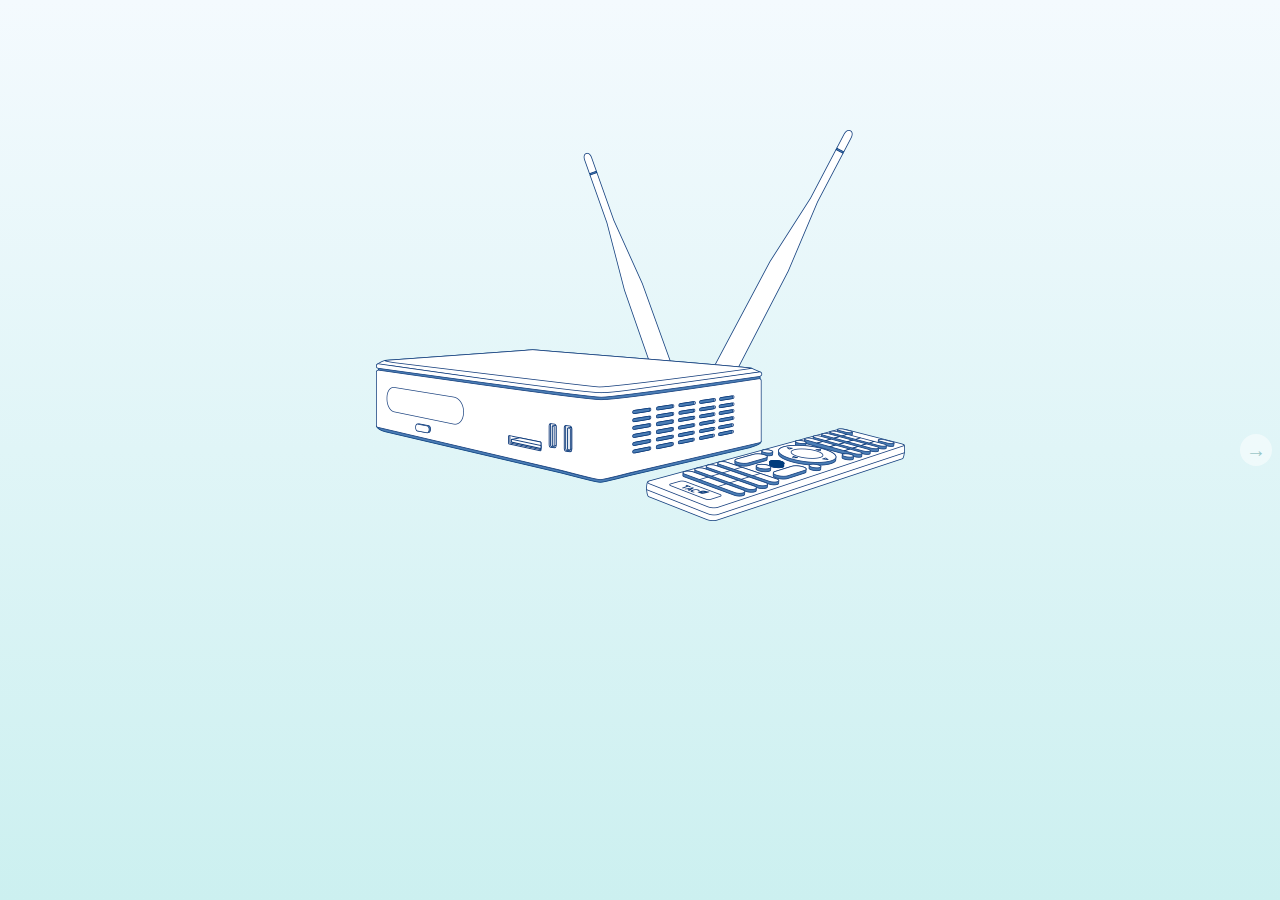
<file: index.html>
<!doctype html><html lang="en" class="no-js"><head><title>Tac wisit2015</title><meta charset="ISO-8859-1"><meta name="robots" content="index, nofollow"><meta name="description" content="The description of your website"><meta name="keywords" content="the, website, keywords"><meta name="viewport" content="width=device-width, initial-scale=1, maximum-scale=1, user-scalable=no"><link rel="stylesheet" type="text/css" href="http://fonts.googleapis.com/css?family=Oswald:400,700,300"><link rel="stylesheet" type="text/css" href="http://fonts.googleapis.com/css?family=Roboto:400,300,500,700,900"><link rel="stylesheet" href="wisit2015/styles/css/main.css"></head><body data-ng-app="wisit2015" data-ng-controller="view.main.controller"><div class="deck-container" ng-include="'wisit2015/views/templates.html'"></div><script src="wisit2015/scripts/vendor.js"></script><script src="wisit2015/scripts/ui.js"></script><script src="wisit2015/scripts/main.js"></script></body></html>
</file>
<file: wisit2015/styles/css/main.css>
@font-face{font-family:FontAwesome;src:url(../fonts/fontawesome-webfont.eot?v=4.2.0);src:url(../fonts/fontawesome-webfont.eot?#iefix&v=4.2.0) format("embedded-opentype"),url(../fonts/fontawesome-webfont.woff?v=4.2.0) format("woff"),url(../fonts/fontawesome-webfont.ttf?v=4.2.0) format("truetype"),url(../fonts/fontawesome-webfont.svg?v=4.2.0#fontawesomeregular) format("svg");font-weight:400;font-style:normal}.fa{display:inline-block;font:normal normal normal 14px/1 FontAwesome;font-size:inherit;text-rendering:auto;-webkit-font-smoothing:antialiased;-moz-osx-font-smoothing:grayscale}.fa-lg{font-size:1.33333em;line-height:.75em;vertical-align:-15%}.fa-2x{font-size:2em}.fa-3x{font-size:3em}.fa-4x{font-size:4em}.fa-5x{font-size:5em}.fa-fw{width:1.28571em;text-align:center}.fa-ul{padding-left:0;margin-left:2.14286em;list-style-type:none}.fa-ul>li{position:relative}.fa-li{position:absolute;left:-2.14286em;width:2.14286em;top:.14286em;text-align:center}.fa-li.fa-lg{left:-1.85714em}.fa-border{padding:.2em .25em .15em;border:solid .08em #eee;border-radius:.1em}.fa.pull-left{margin-right:.3em}.fa.pull-right{margin-left:.3em}.fa-spin{-webkit-animation:fa-spin 2s infinite linear;animation:fa-spin 2s infinite linear}@-webkit-keyframes fa-spin{0%{-webkit-transform:rotate(0deg);transform:rotate(0deg)}100%{-webkit-transform:rotate(359deg);transform:rotate(359deg)}}@keyframes fa-spin{0%{-webkit-transform:rotate(0deg);transform:rotate(0deg)}100%{-webkit-transform:rotate(359deg);transform:rotate(359deg)}}.fa-rotate-90{filter:progid:DXImageTransform.Microsoft.BasicImage(rotation=1);-webkit-transform:rotate(90deg);-ms-transform:rotate(90deg);transform:rotate(90deg)}.fa-rotate-180{filter:progid:DXImageTransform.Microsoft.BasicImage(rotation=2);-webkit-transform:rotate(180deg);-ms-transform:rotate(180deg);transform:rotate(180deg)}.fa-rotate-270{filter:progid:DXImageTransform.Microsoft.BasicImage(rotation=3);-webkit-transform:rotate(270deg);-ms-transform:rotate(270deg);transform:rotate(270deg)}.fa-flip-horizontal{filter:progid:DXImageTransform.Microsoft.BasicImage(rotation=0);-webkit-transform:scale(-1,1);-ms-transform:scale(-1,1);transform:scale(-1,1)}.fa-flip-vertical{filter:progid:DXImageTransform.Microsoft.BasicImage(rotation=2);-webkit-transform:scale(1,-1);-ms-transform:scale(1,-1);transform:scale(1,-1)}:root .fa-flip-horizontal,:root .fa-flip-vertical,:root .fa-rotate-180,:root .fa-rotate-270,:root .fa-rotate-90{filter:none}.fa-stack{position:relative;display:inline-block;width:2em;height:2em;line-height:2em;vertical-align:middle}.fa-stack-1x,.fa-stack-2x{position:absolute;left:0;width:100%;text-align:center}.fa-stack-1x{line-height:inherit}.fa-stack-2x{font-size:2em}.fa-inverse{color:#fff}.fa-glass:before{content:"\f000"}.fa-music:before{content:"\f001"}.fa-search:before{content:"\f002"}.fa-envelope-o:before{content:"\f003"}.fa-heart:before{content:"\f004"}.fa-star:before{content:"\f005"}.fa-star-o:before{content:"\f006"}.fa-user:before{content:"\f007"}.fa-film:before{content:"\f008"}.fa-th-large:before{content:"\f009"}.fa-th:before{content:"\f00a"}.fa-th-list:before{content:"\f00b"}.fa-check:before{content:"\f00c"}.fa-close:before,.fa-remove:before,.fa-times:before{content:"\f00d"}.fa-search-plus:before{content:"\f00e"}.fa-search-minus:before{content:"\f010"}.fa-power-off:before{content:"\f011"}.fa-signal:before{content:"\f012"}.fa-cog:before,.fa-gear:before{content:"\f013"}.fa-trash-o:before{content:"\f014"}.fa-home:before{content:"\f015"}.fa-file-o:before{content:"\f016"}.fa-clock-o:before{content:"\f017"}.fa-road:before{content:"\f018"}.fa-download:before{content:"\f019"}.fa-arrow-circle-o-down:before{content:"\f01a"}.fa-arrow-circle-o-up:before{content:"\f01b"}.fa-inbox:before{content:"\f01c"}.fa-play-circle-o:before{content:"\f01d"}.fa-repeat:before,.fa-rotate-right:before{content:"\f01e"}.fa-refresh:before{content:"\f021"}.fa-list-alt:before{content:"\f022"}.fa-lock:before{content:"\f023"}.fa-flag:before{content:"\f024"}.fa-headphones:before{content:"\f025"}.fa-volume-off:before{content:"\f026"}.fa-volume-down:before{content:"\f027"}.fa-volume-up:before{content:"\f028"}.fa-qrcode:before{content:"\f029"}.fa-barcode:before{content:"\f02a"}.fa-tag:before{content:"\f02b"}.fa-tags:before{content:"\f02c"}.fa-book:before{content:"\f02d"}.fa-bookmark:before{content:"\f02e"}.fa-print:before{content:"\f02f"}.fa-camera:before{content:"\f030"}.fa-font:before{content:"\f031"}.fa-bold:before{content:"\f032"}.fa-italic:before{content:"\f033"}.fa-text-height:before{content:"\f034"}.fa-text-width:before{content:"\f035"}.fa-align-left:before{content:"\f036"}.fa-align-center:before{content:"\f037"}.fa-align-right:before{content:"\f038"}.fa-align-justify:before{content:"\f039"}.fa-list:before{content:"\f03a"}.fa-dedent:before,.fa-outdent:before{content:"\f03b"}.fa-indent:before{content:"\f03c"}.fa-video-camera:before{content:"\f03d"}.fa-image:before,.fa-photo:before,.fa-picture-o:before{content:"\f03e"}.fa-pencil:before{content:"\f040"}.fa-map-marker:before{content:"\f041"}.fa-adjust:before{content:"\f042"}.fa-tint:before{content:"\f043"}.fa-edit:before,.fa-pencil-square-o:before{content:"\f044"}.fa-share-square-o:before{content:"\f045"}.fa-check-square-o:before{content:"\f046"}.fa-arrows:before{content:"\f047"}.fa-step-backward:before{content:"\f048"}.fa-fast-backward:before{content:"\f049"}.fa-backward:before{content:"\f04a"}.fa-play:before{content:"\f04b"}.fa-pause:before{content:"\f04c"}.fa-stop:before{content:"\f04d"}.fa-forward:before{content:"\f04e"}.fa-fast-forward:before{content:"\f050"}.fa-step-forward:before{content:"\f051"}.fa-eject:before{content:"\f052"}.fa-chevron-left:before{content:"\f053"}.fa-chevron-right:before{content:"\f054"}.fa-plus-circle:before{content:"\f055"}.fa-minus-circle:before{content:"\f056"}.fa-times-circle:before{content:"\f057"}.fa-check-circle:before{content:"\f058"}.fa-question-circle:before{content:"\f059"}.fa-info-circle:before{content:"\f05a"}.fa-crosshairs:before{content:"\f05b"}.fa-times-circle-o:before{content:"\f05c"}.fa-check-circle-o:before{content:"\f05d"}.fa-ban:before{content:"\f05e"}.fa-arrow-left:before{content:"\f060"}.fa-arrow-right:before{content:"\f061"}.fa-arrow-up:before{content:"\f062"}.fa-arrow-down:before{content:"\f063"}.fa-mail-forward:before,.fa-share:before{content:"\f064"}.fa-expand:before{content:"\f065"}.fa-compress:before{content:"\f066"}.fa-plus:before{content:"\f067"}.fa-minus:before{content:"\f068"}.fa-asterisk:before{content:"\f069"}.fa-exclamation-circle:before{content:"\f06a"}.fa-gift:before{content:"\f06b"}.fa-leaf:before{content:"\f06c"}.fa-fire:before{content:"\f06d"}.fa-eye:before{content:"\f06e"}.fa-eye-slash:before{content:"\f070"}.fa-exclamation-triangle:before,.fa-warning:before{content:"\f071"}.fa-plane:before{content:"\f072"}.fa-calendar:before{content:"\f073"}.fa-random:before{content:"\f074"}.fa-comment:before{content:"\f075"}.fa-magnet:before{content:"\f076"}.fa-chevron-up:before{content:"\f077"}.fa-chevron-down:before{content:"\f078"}.fa-retweet:before{content:"\f079"}.fa-shopping-cart:before{content:"\f07a"}.fa-folder:before{content:"\f07b"}.fa-folder-open:before{content:"\f07c"}.fa-arrows-v:before{content:"\f07d"}.fa-arrows-h:before{content:"\f07e"}.fa-bar-chart-o:before,.fa-bar-chart:before{content:"\f080"}.fa-twitter-square:before{content:"\f081"}.fa-facebook-square:before{content:"\f082"}.fa-camera-retro:before{content:"\f083"}.fa-key:before{content:"\f084"}.fa-cogs:before,.fa-gears:before{content:"\f085"}.fa-comments:before{content:"\f086"}.fa-thumbs-o-up:before{content:"\f087"}.fa-thumbs-o-down:before{content:"\f088"}.fa-star-half:before{content:"\f089"}.fa-heart-o:before{content:"\f08a"}.fa-sign-out:before{content:"\f08b"}.fa-linkedin-square:before{content:"\f08c"}.fa-thumb-tack:before{content:"\f08d"}.fa-external-link:before{content:"\f08e"}.fa-sign-in:before{content:"\f090"}.fa-trophy:before{content:"\f091"}.fa-github-square:before{content:"\f092"}.fa-upload:before{content:"\f093"}.fa-lemon-o:before{content:"\f094"}.fa-phone:before{content:"\f095"}.fa-square-o:before{content:"\f096"}.fa-bookmark-o:before{content:"\f097"}.fa-phone-square:before{content:"\f098"}.fa-twitter:before{content:"\f099"}.fa-facebook:before{content:"\f09a"}.fa-github:before{content:"\f09b"}.fa-unlock:before{content:"\f09c"}.fa-credit-card:before{content:"\f09d"}.fa-rss:before{content:"\f09e"}.fa-hdd-o:before{content:"\f0a0"}.fa-bullhorn:before{content:"\f0a1"}.fa-bell:before{content:"\f0f3"}.fa-certificate:before{content:"\f0a3"}.fa-hand-o-right:before{content:"\f0a4"}.fa-hand-o-left:before{content:"\f0a5"}.fa-hand-o-up:before{content:"\f0a6"}.fa-hand-o-down:before{content:"\f0a7"}.fa-arrow-circle-left:before{content:"\f0a8"}.fa-arrow-circle-right:before{content:"\f0a9"}.fa-arrow-circle-up:before{content:"\f0aa"}.fa-arrow-circle-down:before{content:"\f0ab"}.fa-globe:before{content:"\f0ac"}.fa-wrench:before{content:"\f0ad"}.fa-tasks:before{content:"\f0ae"}.fa-filter:before{content:"\f0b0"}.fa-briefcase:before{content:"\f0b1"}.fa-arrows-alt:before{content:"\f0b2"}.fa-group:before,.fa-users:before{content:"\f0c0"}.fa-chain:before,.fa-link:before{content:"\f0c1"}.fa-cloud:before{content:"\f0c2"}.fa-flask:before{content:"\f0c3"}.fa-cut:before,.fa-scissors:before{content:"\f0c4"}.fa-copy:before,.fa-files-o:before{content:"\f0c5"}.fa-paperclip:before{content:"\f0c6"}.fa-floppy-o:before,.fa-save:before{content:"\f0c7"}.fa-square:before{content:"\f0c8"}.fa-bars:before,.fa-navicon:before,.fa-reorder:before{content:"\f0c9"}.fa-list-ul:before{content:"\f0ca"}.fa-list-ol:before{content:"\f0cb"}.fa-strikethrough:before{content:"\f0cc"}.fa-underline:before{content:"\f0cd"}.fa-table:before{content:"\f0ce"}.fa-magic:before{content:"\f0d0"}.fa-truck:before{content:"\f0d1"}.fa-pinterest:before{content:"\f0d2"}.fa-pinterest-square:before{content:"\f0d3"}.fa-google-plus-square:before{content:"\f0d4"}.fa-google-plus:before{content:"\f0d5"}.fa-money:before{content:"\f0d6"}.fa-caret-down:before{content:"\f0d7"}.fa-caret-up:before{content:"\f0d8"}.fa-caret-left:before{content:"\f0d9"}.fa-caret-right:before{content:"\f0da"}.fa-columns:before{content:"\f0db"}.fa-sort:before,.fa-unsorted:before{content:"\f0dc"}.fa-sort-desc:before,.fa-sort-down:before{content:"\f0dd"}.fa-sort-asc:before,.fa-sort-up:before{content:"\f0de"}.fa-envelope:before{content:"\f0e0"}.fa-linkedin:before{content:"\f0e1"}.fa-rotate-left:before,.fa-undo:before{content:"\f0e2"}.fa-gavel:before,.fa-legal:before{content:"\f0e3"}.fa-dashboard:before,.fa-tachometer:before{content:"\f0e4"}.fa-comment-o:before{content:"\f0e5"}.fa-comments-o:before{content:"\f0e6"}.fa-bolt:before,.fa-flash:before{content:"\f0e7"}.fa-sitemap:before{content:"\f0e8"}.fa-umbrella:before{content:"\f0e9"}.fa-clipboard:before,.fa-paste:before{content:"\f0ea"}.fa-lightbulb-o:before{content:"\f0eb"}.fa-exchange:before{content:"\f0ec"}.fa-cloud-download:before{content:"\f0ed"}.fa-cloud-upload:before{content:"\f0ee"}.fa-user-md:before{content:"\f0f0"}.fa-stethoscope:before{content:"\f0f1"}.fa-suitcase:before{content:"\f0f2"}.fa-bell-o:before{content:"\f0a2"}.fa-coffee:before{content:"\f0f4"}.fa-cutlery:before{content:"\f0f5"}.fa-file-text-o:before{content:"\f0f6"}.fa-building-o:before{content:"\f0f7"}.fa-hospital-o:before{content:"\f0f8"}.fa-ambulance:before{content:"\f0f9"}.fa-medkit:before{content:"\f0fa"}.fa-fighter-jet:before{content:"\f0fb"}.fa-beer:before{content:"\f0fc"}.fa-h-square:before{content:"\f0fd"}.fa-plus-square:before{content:"\f0fe"}.fa-angle-double-left:before{content:"\f100"}.fa-angle-double-right:before{content:"\f101"}.fa-angle-double-up:before{content:"\f102"}.fa-angle-double-down:before{content:"\f103"}.fa-angle-left:before{content:"\f104"}.fa-angle-right:before{content:"\f105"}.fa-angle-up:before{content:"\f106"}.fa-angle-down:before{content:"\f107"}.fa-desktop:before{content:"\f108"}.fa-laptop:before{content:"\f109"}.fa-tablet:before{content:"\f10a"}.fa-mobile-phone:before,.fa-mobile:before{content:"\f10b"}.fa-circle-o:before{content:"\f10c"}.fa-quote-left:before{content:"\f10d"}.fa-quote-right:before{content:"\f10e"}.fa-spinner:before{content:"\f110"}.fa-circle:before{content:"\f111"}.fa-mail-reply:before,.fa-reply:before{content:"\f112"}.fa-github-alt:before{content:"\f113"}.fa-folder-o:before{content:"\f114"}.fa-folder-open-o:before{content:"\f115"}.fa-smile-o:before{content:"\f118"}.fa-frown-o:before{content:"\f119"}.fa-meh-o:before{content:"\f11a"}.fa-gamepad:before{content:"\f11b"}.fa-keyboard-o:before{content:"\f11c"}.fa-flag-o:before{content:"\f11d"}.fa-flag-checkered:before{content:"\f11e"}.fa-terminal:before{content:"\f120"}.fa-code:before{content:"\f121"}.fa-mail-reply-all:before,.fa-reply-all:before{content:"\f122"}.fa-star-half-empty:before,.fa-star-half-full:before,.fa-star-half-o:before{content:"\f123"}.fa-location-arrow:before{content:"\f124"}.fa-crop:before{content:"\f125"}.fa-code-fork:before{content:"\f126"}.fa-chain-broken:before,.fa-unlink:before{content:"\f127"}.fa-question:before{content:"\f128"}.fa-info:before{content:"\f129"}.fa-exclamation:before{content:"\f12a"}.fa-superscript:before{content:"\f12b"}.fa-subscript:before{content:"\f12c"}.fa-eraser:before{content:"\f12d"}.fa-puzzle-piece:before{content:"\f12e"}.fa-microphone:before{content:"\f130"}.fa-microphone-slash:before{content:"\f131"}.fa-shield:before{content:"\f132"}.fa-calendar-o:before{content:"\f133"}.fa-fire-extinguisher:before{content:"\f134"}.fa-rocket:before{content:"\f135"}.fa-maxcdn:before{content:"\f136"}.fa-chevron-circle-left:before{content:"\f137"}.fa-chevron-circle-right:before{content:"\f138"}.fa-chevron-circle-up:before{content:"\f139"}.fa-chevron-circle-down:before{content:"\f13a"}.fa-html5:before{content:"\f13b"}.fa-css3:before{content:"\f13c"}.fa-anchor:before{content:"\f13d"}.fa-unlock-alt:before{content:"\f13e"}.fa-bullseye:before{content:"\f140"}.fa-ellipsis-h:before{content:"\f141"}.fa-ellipsis-v:before{content:"\f142"}.fa-rss-square:before{content:"\f143"}.fa-play-circle:before{content:"\f144"}.fa-ticket:before{content:"\f145"}.fa-minus-square:before{content:"\f146"}.fa-minus-square-o:before{content:"\f147"}.fa-level-up:before{content:"\f148"}.fa-level-down:before{content:"\f149"}.fa-check-square:before{content:"\f14a"}.fa-pencil-square:before{content:"\f14b"}.fa-external-link-square:before{content:"\f14c"}.fa-share-square:before{content:"\f14d"}.fa-compass:before{content:"\f14e"}.fa-caret-square-o-down:before,.fa-toggle-down:before{content:"\f150"}.fa-caret-square-o-up:before,.fa-toggle-up:before{content:"\f151"}.fa-caret-square-o-right:before,.fa-toggle-right:before{content:"\f152"}.fa-eur:before,.fa-euro:before{content:"\f153"}.fa-gbp:before{content:"\f154"}.fa-dollar:before,.fa-usd:before{content:"\f155"}.fa-inr:before,.fa-rupee:before{content:"\f156"}.fa-cny:before,.fa-jpy:before,.fa-rmb:before,.fa-yen:before{content:"\f157"}.fa-rouble:before,.fa-rub:before,.fa-ruble:before{content:"\f158"}.fa-krw:before,.fa-won:before{content:"\f159"}.fa-bitcoin:before,.fa-btc:before{content:"\f15a"}.fa-file:before{content:"\f15b"}.fa-file-text:before{content:"\f15c"}.fa-sort-alpha-asc:before{content:"\f15d"}.fa-sort-alpha-desc:before{content:"\f15e"}.fa-sort-amount-asc:before{content:"\f160"}.fa-sort-amount-desc:before{content:"\f161"}.fa-sort-numeric-asc:before{content:"\f162"}.fa-sort-numeric-desc:before{content:"\f163"}.fa-thumbs-up:before{content:"\f164"}.fa-thumbs-down:before{content:"\f165"}.fa-youtube-square:before{content:"\f166"}.fa-youtube:before{content:"\f167"}.fa-xing:before{content:"\f168"}.fa-xing-square:before{content:"\f169"}.fa-youtube-play:before{content:"\f16a"}.fa-dropbox:before{content:"\f16b"}.fa-stack-overflow:before{content:"\f16c"}.fa-instagram:before{content:"\f16d"}.fa-flickr:before{content:"\f16e"}.fa-adn:before{content:"\f170"}.fa-bitbucket:before{content:"\f171"}.fa-bitbucket-square:before{content:"\f172"}.fa-tumblr:before{content:"\f173"}.fa-tumblr-square:before{content:"\f174"}.fa-long-arrow-down:before{content:"\f175"}.fa-long-arrow-up:before{content:"\f176"}.fa-long-arrow-left:before{content:"\f177"}.fa-long-arrow-right:before{content:"\f178"}.fa-apple:before{content:"\f179"}.fa-windows:before{content:"\f17a"}.fa-android:before{content:"\f17b"}.fa-linux:before{content:"\f17c"}.fa-dribbble:before{content:"\f17d"}.fa-skype:before{content:"\f17e"}.fa-foursquare:before{content:"\f180"}.fa-trello:before{content:"\f181"}.fa-female:before{content:"\f182"}.fa-male:before{content:"\f183"}.fa-gittip:before{content:"\f184"}.fa-sun-o:before{content:"\f185"}.fa-moon-o:before{content:"\f186"}.fa-archive:before{content:"\f187"}.fa-bug:before{content:"\f188"}.fa-vk:before{content:"\f189"}.fa-weibo:before{content:"\f18a"}.fa-renren:before{content:"\f18b"}.fa-pagelines:before{content:"\f18c"}.fa-stack-exchange:before{content:"\f18d"}.fa-arrow-circle-o-right:before{content:"\f18e"}.fa-arrow-circle-o-left:before{content:"\f190"}.fa-caret-square-o-left:before,.fa-toggle-left:before{content:"\f191"}.fa-dot-circle-o:before{content:"\f192"}.fa-wheelchair:before{content:"\f193"}.fa-vimeo-square:before{content:"\f194"}.fa-try:before,.fa-turkish-lira:before{content:"\f195"}.fa-plus-square-o:before{content:"\f196"}.fa-space-shuttle:before{content:"\f197"}.fa-slack:before{content:"\f198"}.fa-envelope-square:before{content:"\f199"}.fa-wordpress:before{content:"\f19a"}.fa-openid:before{content:"\f19b"}.fa-bank:before,.fa-institution:before,.fa-university:before{content:"\f19c"}.fa-graduation-cap:before,.fa-mortar-board:before{content:"\f19d"}.fa-yahoo:before{content:"\f19e"}.fa-google:before{content:"\f1a0"}.fa-reddit:before{content:"\f1a1"}.fa-reddit-square:before{content:"\f1a2"}.fa-stumbleupon-circle:before{content:"\f1a3"}.fa-stumbleupon:before{content:"\f1a4"}.fa-delicious:before{content:"\f1a5"}.fa-digg:before{content:"\f1a6"}.fa-pied-piper:before{content:"\f1a7"}.fa-pied-piper-alt:before{content:"\f1a8"}.fa-drupal:before{content:"\f1a9"}.fa-joomla:before{content:"\f1aa"}.fa-language:before{content:"\f1ab"}.fa-fax:before{content:"\f1ac"}.fa-building:before{content:"\f1ad"}.fa-child:before{content:"\f1ae"}.fa-paw:before{content:"\f1b0"}.fa-spoon:before{content:"\f1b1"}.fa-cube:before{content:"\f1b2"}.fa-cubes:before{content:"\f1b3"}.fa-behance:before{content:"\f1b4"}.fa-behance-square:before{content:"\f1b5"}.fa-steam:before{content:"\f1b6"}.fa-steam-square:before{content:"\f1b7"}.fa-recycle:before{content:"\f1b8"}.fa-automobile:before,.fa-car:before{content:"\f1b9"}.fa-cab:before,.fa-taxi:before{content:"\f1ba"}.fa-tree:before{content:"\f1bb"}.fa-spotify:before{content:"\f1bc"}.fa-deviantart:before{content:"\f1bd"}.fa-soundcloud:before{content:"\f1be"}.fa-database:before{content:"\f1c0"}.fa-file-pdf-o:before{content:"\f1c1"}.fa-file-word-o:before{content:"\f1c2"}.fa-file-excel-o:before{content:"\f1c3"}.fa-file-powerpoint-o:before{content:"\f1c4"}.fa-file-image-o:before,.fa-file-photo-o:before,.fa-file-picture-o:before{content:"\f1c5"}.fa-file-archive-o:before,.fa-file-zip-o:before{content:"\f1c6"}.fa-file-audio-o:before,.fa-file-sound-o:before{content:"\f1c7"}.fa-file-movie-o:before,.fa-file-video-o:before{content:"\f1c8"}.fa-file-code-o:before{content:"\f1c9"}.fa-vine:before{content:"\f1ca"}.fa-codepen:before{content:"\f1cb"}.fa-jsfiddle:before{content:"\f1cc"}.fa-life-bouy:before,.fa-life-buoy:before,.fa-life-ring:before,.fa-life-saver:before,.fa-support:before{content:"\f1cd"}.fa-circle-o-notch:before{content:"\f1ce"}.fa-ra:before,.fa-rebel:before{content:"\f1d0"}.fa-empire:before,.fa-ge:before{content:"\f1d1"}.fa-git-square:before{content:"\f1d2"}.fa-git:before{content:"\f1d3"}.fa-hacker-news:before{content:"\f1d4"}.fa-tencent-weibo:before{content:"\f1d5"}.fa-qq:before{content:"\f1d6"}.fa-wechat:before,.fa-weixin:before{content:"\f1d7"}.fa-paper-plane:before,.fa-send:before{content:"\f1d8"}.fa-paper-plane-o:before,.fa-send-o:before{content:"\f1d9"}.fa-history:before{content:"\f1da"}.fa-circle-thin:before{content:"\f1db"}.fa-header:before{content:"\f1dc"}.fa-paragraph:before{content:"\f1dd"}.fa-sliders:before{content:"\f1de"}.fa-share-alt:before{content:"\f1e0"}.fa-share-alt-square:before{content:"\f1e1"}.fa-bomb:before{content:"\f1e2"}.fa-futbol-o:before,.fa-soccer-ball-o:before{content:"\f1e3"}.fa-tty:before{content:"\f1e4"}.fa-binoculars:before{content:"\f1e5"}.fa-plug:before{content:"\f1e6"}.fa-slideshare:before{content:"\f1e7"}.fa-twitch:before{content:"\f1e8"}.fa-yelp:before{content:"\f1e9"}.fa-newspaper-o:before{content:"\f1ea"}.fa-wifi:before{content:"\f1eb"}.fa-calculator:before{content:"\f1ec"}.fa-paypal:before{content:"\f1ed"}.fa-google-wallet:before{content:"\f1ee"}.fa-cc-visa:before{content:"\f1f0"}.fa-cc-mastercard:before{content:"\f1f1"}.fa-cc-discover:before{content:"\f1f2"}.fa-cc-amex:before{content:"\f1f3"}.fa-cc-paypal:before{content:"\f1f4"}.fa-cc-stripe:before{content:"\f1f5"}.fa-bell-slash:before{content:"\f1f6"}.fa-bell-slash-o:before{content:"\f1f7"}.fa-trash:before{content:"\f1f8"}.fa-copyright:before{content:"\f1f9"}.fa-at:before{content:"\f1fa"}.fa-eyedropper:before{content:"\f1fb"}.fa-paint-brush:before{content:"\f1fc"}.fa-birthday-cake:before{content:"\f1fd"}.fa-area-chart:before{content:"\f1fe"}.fa-pie-chart:before{content:"\f200"}.fa-line-chart:before{content:"\f201"}.fa-lastfm:before{content:"\f202"}.fa-lastfm-square:before{content:"\f203"}.fa-toggle-off:before{content:"\f204"}.fa-toggle-on:before{content:"\f205"}.fa-bicycle:before{content:"\f206"}.fa-bus:before{content:"\f207"}.fa-ioxhost:before{content:"\f208"}.fa-angellist:before{content:"\f209"}.fa-cc:before{content:"\f20a"}.fa-ils:before,.fa-shekel:before,.fa-sheqel:before{content:"\f20b"}.fa-meanpath:before{content:"\f20c"}.fade{opacity:0;-webkit-transition:opacity .15s linear;transition:opacity .15s linear}.fade.in{opacity:1}.collapse{display:none}.collapse.in{display:block}.collapsing{position:relative;height:0;overflow:hidden;-webkit-transition:height .35s ease;transition:height .35s ease}.close{float:right;font-size:21px;font-weight:700;line-height:1;color:#000;text-shadow:0 1px 0 #fff;opacity:.2;filter:alpha(opacity=20)}.close:focus,.close:hover{color:#000;text-decoration:none;cursor:pointer;opacity:.5;filter:alpha(opacity=50)}button.close{padding:0;cursor:pointer;background:0 0;border:0;-webkit-appearance:none}.modal-open{overflow:hidden}.modal{display:none;overflow:auto;overflow-y:scroll;position:fixed;top:0;right:0;bottom:0;left:0;z-index:1050;-webkit-overflow-scrolling:touch;outline:0}.modal.fade .modal-dialog{-webkit-transform:translate(0,-25%);-ms-transform:translate(0,-25%);transform:translate(0,-25%);-webkit-transition:-webkit-transform .3s ease-out;-moz-transition:-moz-transform .3s ease-out;-o-transition:-o-transform .3s ease-out;transition:transform .3s ease-out}.modal.in .modal-dialog{-webkit-transform:translate(0,0);-ms-transform:translate(0,0);transform:translate(0,0)}.modal-dialog{position:relative;width:auto;margin:10px}.modal-content{position:relative;background-color:#fff;border:1px solid #999;border:1px solid rgba(0,0,0,.2);border-radius:6px;-webkit-box-shadow:0 3px 9px rgba(0,0,0,.5);box-shadow:0 3px 9px rgba(0,0,0,.5);background-clip:padding-box;outline:0}.modal-backdrop{position:fixed;top:0;right:0;bottom:0;left:0;z-index:1040;background-color:#000}.modal-backdrop.fade{opacity:0;filter:alpha(opacity=0)}.modal-backdrop.in{opacity:.5;filter:alpha(opacity=50)}.modal-header{padding:15px;border-bottom:1px solid #e5e5e5;min-height:16.43px}.modal-header .close{margin-top:-2px}.modal-title{margin:0;line-height:1.42857}.modal-body{position:relative;padding:20px}.modal-footer{margin-top:15px;padding:19px 20px 20px;text-align:right;border-top:1px solid #e5e5e5}.modal-footer:after,.modal-footer:before{content:" ";display:table}.modal-footer:after{clear:both}.modal-footer .btn+.btn{margin-left:5px;margin-bottom:0}.modal-footer .btn-group .btn+.btn{margin-left:-1px}.modal-footer .btn-block+.btn-block{margin-left:0}@media (min-width:768px){.modal-dialog{width:600px;margin:30px auto}.modal-content{-webkit-box-shadow:0 5px 15px rgba(0,0,0,.5);box-shadow:0 5px 15px rgba(0,0,0,.5)}.modal-sm{width:300px}}@media (min-width:992px){.modal-lg{width:900px}}.tooltip{position:absolute;z-index:1030;display:block;visibility:visible;font-size:12px;line-height:1.4;opacity:0;filter:alpha(opacity=0)}.tooltip.in{opacity:.9;filter:alpha(opacity=90)}.tooltip.top{margin-top:-3px;padding:5px 0}.tooltip.right{margin-left:3px;padding:0 5px}.tooltip.bottom{margin-top:3px;padding:5px 0}.tooltip.left{margin-left:-3px;padding:0 5px}.tooltip-inner{max-width:200px;padding:3px 8px;color:#fff;text-align:center;text-decoration:none;background-color:#000;border-radius:4px}.tooltip-arrow{position:absolute;width:0;height:0;border-color:transparent;border-style:solid}.tooltip.top .tooltip-arrow{bottom:0;left:50%;margin-left:-5px;border-width:5px 5px 0;border-top-color:#000}.tooltip.top-left .tooltip-arrow{bottom:0;left:5px;border-width:5px 5px 0;border-top-color:#000}.tooltip.top-right .tooltip-arrow{bottom:0;right:5px;border-width:5px 5px 0;border-top-color:#000}.tooltip.right .tooltip-arrow{top:50%;left:0;margin-top:-5px;border-width:5px 5px 5px 0;border-right-color:#000}.tooltip.left .tooltip-arrow{top:50%;right:0;margin-top:-5px;border-width:5px 0 5px 5px;border-left-color:#000}.tooltip.bottom .tooltip-arrow{top:0;left:50%;margin-left:-5px;border-width:0 5px 5px;border-bottom-color:#000}.tooltip.bottom-left .tooltip-arrow{top:0;left:5px;border-width:0 5px 5px;border-bottom-color:#000}.tooltip.bottom-right .tooltip-arrow{top:0;right:5px;border-width:0 5px 5px;border-bottom-color:#000}.popover{position:absolute;top:0;left:0;z-index:1010;display:none;max-width:276px;padding:1px;text-align:left;background-color:#fff;background-clip:padding-box;border:1px solid #ccc;border:1px solid rgba(0,0,0,.2);border-radius:6px;-webkit-box-shadow:0 5px 10px rgba(0,0,0,.2);box-shadow:0 5px 10px rgba(0,0,0,.2);white-space:normal}.popover.top{margin-top:-10px}.popover.right{margin-left:10px}.popover.bottom{margin-top:10px}.popover.left{margin-left:-10px}.popover-title{margin:0;padding:8px 14px;font-size:14px;font-weight:400;line-height:18px;background-color:#f7f7f7;border-bottom:1px solid #ebebeb;border-radius:5px 5px 0 0}.popover-content{padding:9px 14px}.popover>.arrow,.popover>.arrow:after{position:absolute;display:block;width:0;height:0;border-color:transparent;border-style:solid}.popover>.arrow{border-width:11px}.popover>.arrow:after{border-width:10px;content:""}.popover.top>.arrow{left:50%;margin-left:-11px;border-bottom-width:0;border-top-color:#999;border-top-color:fadein(rgba(0,0,0,.2),5%);bottom:-11px}.popover.top>.arrow:after{content:" ";bottom:1px;margin-left:-10px;border-bottom-width:0;border-top-color:#fff}.popover.right>.arrow{top:50%;left:-11px;margin-top:-11px;border-left-width:0;border-right-color:#999;border-right-color:fadein(rgba(0,0,0,.2),5%)}.popover.right>.arrow:after{content:" ";left:1px;bottom:-10px;border-left-width:0;border-right-color:#fff}.popover.bottom>.arrow{left:50%;margin-left:-11px;border-top-width:0;border-bottom-color:#999;border-bottom-color:fadein(rgba(0,0,0,.2),5%);top:-11px}.popover.bottom>.arrow:after{content:" ";top:1px;margin-left:-10px;border-top-width:0;border-bottom-color:#fff}.popover.left>.arrow{top:50%;right:-11px;margin-top:-11px;border-right-width:0;border-left-color:#999;border-left-color:fadein(rgba(0,0,0,.2),5%)}.popover.left>.arrow:after{content:" ";right:1px;border-right-width:0;border-left-color:#fff;bottom:-10px}.carousel{position:relative}.carousel-inner{position:relative;overflow:hidden;width:100%}.carousel-inner>.item{display:none;position:relative;-webkit-transition:.6s ease-in-out left;transition:.6s ease-in-out left}.carousel-inner>.item>a>img,.carousel-inner>.item>img{display:block;max-width:100%;height:auto;line-height:1}.carousel-inner>.active,.carousel-inner>.next,.carousel-inner>.prev{display:block}.carousel-inner>.active{left:0}.carousel-inner>.next,.carousel-inner>.prev{position:absolute;top:0;width:100%}.carousel-inner>.next{left:100%}.carousel-inner>.prev{left:-100%}.carousel-inner>.next.left,.carousel-inner>.prev.right{left:0}.carousel-inner>.active.left{left:-100%}.carousel-inner>.active.right{left:100%}.carousel-control{position:absolute;top:0;left:0;bottom:0;width:15%;opacity:.5;filter:alpha(opacity=50);font-size:20px;color:#fff;text-align:center;text-shadow:0 1px 2px rgba(0,0,0,.6)}.carousel-control.left{background-image:-webkit-linear-gradient(left,color-stop(rgba(0,0,0,.5)0),color-stop(rgba(0,0,0,.0001)100%));background-image:linear-gradient(to right,rgba(0,0,0,.5)0,rgba(0,0,0,.0001)100%);background-repeat:repeat-x;filter:progid:DXImageTransform.Microsoft.gradient(startColorstr='#80000000', endColorstr='#00000000', GradientType=1)}.carousel-control.right{left:auto;right:0;background-image:-webkit-linear-gradient(left,color-stop(rgba(0,0,0,.0001)0),color-stop(rgba(0,0,0,.5)100%));background-image:linear-gradient(to right,rgba(0,0,0,.0001)0,rgba(0,0,0,.5)100%);background-repeat:repeat-x;filter:progid:DXImageTransform.Microsoft.gradient(startColorstr='#00000000', endColorstr='#80000000', GradientType=1)}.carousel-control:focus,.carousel-control:hover{outline:0;color:#fff;text-decoration:none;opacity:.9;filter:alpha(opacity=90)}.carousel-control .glyphicon-chevron-left,.carousel-control .glyphicon-chevron-right,.carousel-control .icon-next,.carousel-control .icon-prev{position:absolute;top:50%;z-index:5;display:inline-block}.carousel-control .glyphicon-chevron-left,.carousel-control .icon-prev{left:50%}.carousel-control .glyphicon-chevron-right,.carousel-control .icon-next{right:50%}.carousel-control .icon-next,.carousel-control .icon-prev{width:20px;height:20px;margin-top:-10px;margin-left:-10px;font-family:serif}.carousel-control .icon-prev:before{content:'\2039'}.carousel-control .icon-next:before{content:'\203a'}.carousel-indicators{position:absolute;bottom:10px;left:50%;z-index:15;width:60%;margin-left:-30%;padding-left:0;list-style:none;text-align:center}.carousel-indicators li{display:inline-block;width:10px;height:10px;margin:1px;text-indent:-999px;border:1px solid #fff;border-radius:10px;cursor:pointer;background-color:rgba(0,0,0,0)}.carousel-indicators .active{margin:0;width:12px;height:12px;background-color:#fff}.carousel-caption{position:absolute;left:15%;right:15%;bottom:20px;z-index:10;padding-top:20px;padding-bottom:20px;color:#fff;text-align:center;text-shadow:0 1px 2px rgba(0,0,0,.6)}.carousel-caption .btn{text-shadow:none}@media screen and (min-width:768px){.carousel-control .glyphicon-chevron-left,.carousel-control .glyphicon-chevron-right,.carousel-control .icon-next,.carousel-control .icon-prev{width:30px;height:30px;margin-top:-15px;margin-left:-15px;font-size:30px}.carousel-caption{left:20%;right:20%;padding-bottom:30px}.carousel-indicators{bottom:20px}}.clearfix:after,.clearfix:before{content:" ";display:table}.clearfix:after{clear:both}.center-block{display:block;margin-left:auto;margin-right:auto}.pull-right{float:right!important}.pull-left{float:left!important}.hide{display:none!important}.show{display:block!important}.invisible{visibility:hidden}.text-hide{font:0/0 a;color:transparent;text-shadow:none;background-color:transparent;border:0}.hidden{display:none!important;visibility:hidden!important}.affix{position:fixed}@-ms-viewport{width:device-width}.visible-lg,.visible-md,.visible-print,.visible-sm,.visible-xs{display:none!important}@media (max-width:767px){.visible-xs{display:block!important}table.visible-xs{display:table}tr.visible-xs{display:table-row!important}td.visible-xs,th.visible-xs{display:table-cell!important}}@media (min-width:768px) and (max-width:991px){.visible-sm{display:block!important}table.visible-sm{display:table}tr.visible-sm{display:table-row!important}td.visible-sm,th.visible-sm{display:table-cell!important}}@media (min-width:992px) and (max-width:1199px){.visible-md{display:block!important}table.visible-md{display:table}tr.visible-md{display:table-row!important}td.visible-md,th.visible-md{display:table-cell!important}}@media (min-width:1200px){.visible-lg{display:block!important}table.visible-lg{display:table}tr.visible-lg{display:table-row!important}td.visible-lg,th.visible-lg{display:table-cell!important}}@media (max-width:767px){.hidden-xs{display:none!important}}@media (min-width:768px) and (max-width:991px){.hidden-sm{display:none!important}}@media (min-width:992px) and (max-width:1199px){.hidden-md{display:none!important}}@media (min-width:1200px){.hidden-lg{display:none!important}}@media print{.visible-print{display:block!important}table.visible-print{display:table}tr.visible-print{display:table-row!important}td.visible-print,th.visible-print{display:table-cell!important}}@media print{.hidden-print{display:none!important}}body,html{height:100%;padding:0;margin:0}.deck-container{position:relative;min-height:100%;margin:0 auto;overflow:hidden;overflow-y:auto}.js .deck-container{visibility:hidden}.ready .deck-container{visibility:visible}.touch .deck-container{-webkit-text-size-adjust:none;-moz-text-size-adjust:none}.deck-loading{display:none}.slide{min-height:100%;position:relative}.deck-after,.deck-before,.deck-next,.deck-previous{position:absolute;left:-999em;top:-999em}.deck-current{z-index:2}.slide .slide{visibility:hidden;position:static;min-height:0}.deck-child-current{position:static;z-index:2}.deck-child-current .slide{visibility:hidden}.deck-child-current .deck-before,.deck-child-current .deck-current,.deck-child-current .deck-previous{visibility:visible}.goto-form{position:absolute;z-index:3;bottom:10px;left:50%;height:1.75em;margin:0 0 0 -9.125em;line-height:1.75em;padding:.625em;display:none;overflow:hidden}.goto-form label{font-weight:700}.goto-form input,.goto-form label{display:inline-block;font-family:inherit}.deck-goto .goto-form{display:block}#goto-slide{width:8.375em;margin:0 .625em;height:1.4375em}@media print{#goto-slide,.goto-form{display:none}}.deck-menu{overflow:auto}.deck-menu .slide{position:relative;left:0;top:0;visibility:visible;cursor:pointer}.no-csstransforms .deck-menu>.slide{float:left;width:22%;height:22%;min-height:0;margin:1%;font-size:.22em;overflow:hidden;padding:0 .5%}.csstransforms .deck-menu>.slide{-webkit-transform:scale(0.22)!important;-ms-transform:scale(0.22)!important;transform:scale(0.22)!important;-webkit-transform-origin:0 0;-ms-transform-origin:0 0;transform-origin:0 0;-moz-box-sizing:border-box;box-sizing:border-box;width:100%;height:100%;overflow:hidden;padding:0 48px;margin:12px}.deck-menu iframe,.deck-menu img,.deck-menu video{max-width:100%}.deck-menu .deck-current,.no-touch .deck-menu .slide:hover{background:#ddf}.deck-menu.deck-container:hover .deck-next-link,.deck-menu.deck-container:hover .deck-prev-link{display:none}.deck-next-link,.deck-prev-link{display:none;position:absolute;z-index:3;top:50%;width:32px;height:32px;margin-top:-16px;font-size:20px;font-weight:700;line-height:32px;vertical-align:middle;text-align:center;text-decoration:none;border-radius:16px}.deck-prev-link{left:8px}.deck-next-link{right:8px}.deck-container:hover .deck-next-link,.deck-container:hover .deck-prev-link{display:block}.deck-container:hover .deck-next-link.deck-nav-disabled,.deck-container:hover .deck-prev-link.deck-nav-disabled,.touch .deck-container:hover .deck-next-link,.touch .deck-container:hover .deck-prev-link{display:none}@media print{.deck-next-link,.deck-prev-link{display:none!important}}.deck-status{position:absolute;bottom:10px;right:5px;color:#888;z-index:3;margin:0}body>.deck-container .deck-status{position:fixed}@media print{.deck-status{display:none}}.csstransforms .deck-container.deck-scale:not(.deck-menu){overflow:hidden}.csstransforms .deck-container.deck-scale:not(.deck-menu)>.slide{-moz-box-sizing:padding-box;box-sizing:padding-box;width:100%;padding-bottom:20px}.csstransforms .deck-container.deck-scale:not(.deck-menu)>.slide>.deck-slide-scaler{-webkit-transform-origin:50% 0;-ms-transform-origin:50% 0;transform-origin:50% 0}.csstransforms .deck-container.deck-menu .deck-slide-scaler{-webkit-transform:none!important;-ms-transform:none!important;transform:none!important}h1{color:#08455f}h2{color:#0b7495}.cssreflections h2{line-height:1;-webkit-box-reflect:below -.5555em -webkit-gradient(linear,left top,left bottom,from(transparent),color-stop(0.3,transparent),color-stop(0.7,rgba(255,255,255,.1)),to(transparent));-moz-box-reflect:below -.5555em -moz-linear-gradient(top,transparent 0,transparent 30%,rgba(255,255,255,.3)100%)}h3{color:#000}pre{background:#fff;position:relative;z-index:auto;border-radius:5px}.csstransforms.boxshadow pre>:first-child:before{content:"";position:absolute;z-index:-1;background:#fff;top:0;bottom:0;left:0;right:0}.csstransforms.boxshadow pre:after,.csstransforms.boxshadow pre:before{content:"";position:absolute;z-index:-2;bottom:15px;width:50%;height:20%;max-width:300px;box-shadow:0 15px 10px rgba(0,0,0,.7)}.csstransforms.boxshadow pre:before{left:10px;-webkit-transform:rotate(-3deg);-ms-transform:rotate(-3deg);transform:rotate(-3deg)}.csstransforms.boxshadow pre:after{right:10px;-webkit-transform:rotate(3deg);-ms-transform:rotate(3deg);transform:rotate(3deg)}code{color:#789}blockquote{color:#000;background:#fff;position:relative;z-index:auto;border-radius:5px}.boxshadow blockquote>:first-child:before{content:"";position:absolute;z-index:-1;background:#fff;top:0;bottom:0;left:0;right:0}.boxshadow blockquote:after{content:"";position:absolute;z-index:-2;top:10px;bottom:10px;left:0;right:50%;-moz-border-radius:10px / 100px;border-radius:10px / 100px;box-shadow:0 0 15px rgba(0,0,0,.6)}blockquote p{margin:0}blockquote cite{font-size:.5em;font-style:normal;font-weight:700;color:#888}blockquote:before{position:absolute;top:0;left:0;font-size:5em;line-height:1;color:#ccf0f0;z-index:1}::-moz-selection{background:#08455f;color:#fff}::selection{background:#08455f;color:#fff}a,a:active,a:focus,a:hover,a:visited{color:#599;text-decoration:none}a:focus,a:hover{text-decoration:underline}.deck-container{font-family:"Gill Sans","Gill Sans MT",Calibri,sans-serif;background:#f4fafe;background:-moz-linear-gradient(top,#f4fafe 0,#ccf0f0 100%);background:-webkit-gradient(linear,left top,left bottom,color-stop(0%,#f4fafe),color-stop(100%,#ccf0f0));background:-webkit-linear-gradient(top,#f4fafe 0,#ccf0f0 100%);background:-o-linear-gradient(top,#f4fafe 0,#ccf0f0 100%);background:-ms-linear-gradient(top,#f4fafe 0,#ccf0f0 100%);background:linear-gradient(top,#f4fafe 0,#ccf0f0 100%);background-attachment:fixed;text-shadow:1px 1px 1px rgba(255,255,255,.5)}.deck-container>.slide{padding:0 48px}.slide .deck-before,.slide .deck-previous{opacity:.4}.slide .deck-before:not(.deck-child-current) .deck-before,.slide .deck-before:not(.deck-child-current) .deck-previous,.slide .deck-child-current,.slide .deck-previous:not(.deck-child-current) .deck-before,.slide .deck-previous:not(.deck-child-current) .deck-previous{opacity:1}.deck-next-link,.deck-prev-link{background:#fff;opacity:.5}.deck-next-link,.deck-next-link:active,.deck-next-link:focus,.deck-next-link:hover,.deck-next-link:visited,.deck-prev-link,.deck-prev-link:active,.deck-prev-link:focus,.deck-prev-link:hover,.deck-prev-link:visited{color:#599}.deck-next-link:focus,.deck-next-link:hover,.deck-prev-link:focus,.deck-prev-link:hover{opacity:1;text-decoration:none}.deck-status{font-size:.6666em}.deck-menu .slide{background:0 0;border-radius:5px}.rgba .deck-menu .slide{background:rgba(0,0,0,.1)}.deck-menu .slide.deck-current,.no-touch .deck-menu .slide:hover,.rgba .deck-menu .slide.deck-current{background:#fff}.goto-form{background:#fff;border:1px solid #cde;border-radius:5px}.boxshadow .goto-form{box-shadow:0 15px 10px -10px rgba(0,0,0,.5),0 1px 4px rgba(0,0,0,.3),0 0 40px rgba(0,0,0,.1)inset}abbr,address,article,aside,audio,b,blockquote,canvas,caption,cite,code,dd,del,details,dfn,div,dl,dt,em,fieldset,figcaption,figure,footer,form,h1,h2,h3,h4,h5,h6,header,hgroup,i,iframe,img,ins,kbd,label,legend,li,mark,menu,nav,object,ol,p,pre,q,samp,section,small,span,strong,sub,summary,sup,table,tbody,td,tfoot,th,thead,time,tr,ul,var,video{margin:0;padding:0;border:0;font:inherit;vertical-align:baseline}article,aside,details,figcaption,figure,footer,header,hgroup,menu,nav,section{display:block}blockquote,q{quotes:none}blockquote:after,blockquote:before,q:after,q:before{content:"";content:none}ins{background-color:#ff9;color:#000;text-decoration:none}mark{background-color:#ff9;color:#000;font-style:italic;font-weight:700}del{text-decoration:line-through}abbr[title],dfn[title]{border-bottom:1px dotted;cursor:help}table{border-collapse:collapse;border-spacing:0}hr{display:block;height:1px;border:0;border-top:1px solid #ccc;margin:1em 0;padding:0}input,select{vertical-align:middle}button,input,select,textarea{font:99% sans-serif}code,kbd,pre,samp{font-family:monospace,sans-serif}a{-webkit-tap-highlight-color:rgba(0,0,0,0)}a:active,a:hover{outline:0}ol,ul{margin-left:2em;vertical-align:top}ol{list-style-type:decimal}nav li,nav ul{margin:0;list-style:none;list-style-image:none}small{font-size:85%}strong,th{font-weight:700}td{vertical-align:top}sub,sup{font-size:75%;line-height:0;position:relative}sup{top:-.5em}sub{bottom:-.25em}textarea{overflow:auto}input[type=radio]{vertical-align:text-bottom}input[type=checkbox]{vertical-align:bottom}button,input[type=button],input[type=image],input[type=submit],label{cursor:pointer}button,input,select,textarea{margin:0}input:invalid,textarea:invalid{border-radius:1px;-moz-box-shadow:0 0 5px red;-webkit-box-shadow:0 0 5px red;box-shadow:0 0 5px red}input:invalid .no-boxshadow,textarea:invalid .no-boxshadow{background-color:#f0dddd}button{width:auto;overflow:visible}input,select,textarea{color:#444}a{color:#607890}a:focus,a:hover{color:#036}a:link{-webkit-tap-highlight-color:#fff}.vcenter,h1{font-weight:700;text-align:center;padding-top:1em;max-height:100%}.csstransforms .vcenter,.csstransforms h1{padding:0 48px;position:absolute;left:0;right:0;top:50%;-webkit-transform:translate(0,-50%);-moz-transform:translate(0,-50%);-ms-transform:translate(0,-50%);-o-transform:translate(0,-50%);transform:translate(0,-50%)}.vcenter h1{position:relative;top:auto;padding:0;-webkit-transform:none;-moz-transform:none;-ms-transform:none;-o-transform:none;transform:none}h2{font-weight:700;padding-top:.5em;margin:0 0 .66666em;border-bottom:3px solid #888}h3{font-weight:700;margin-bottom:.30435em}h4{font-size:1.25em;font-weight:700;margin-bottom:.25em}h5{font-size:1.125em;font-weight:700;margin-bottom:.2222em}h6{font-size:1em;font-weight:700}iframe,img,video{max-width:100%;display:block;margin:0 auto}blockquote,iframe,img,ol,p,pre,ul,video{margin-bottom:1em}pre{word-wrap:break-word}em{font-style:italic}li{padding:.25em 0;vertical-align:middle}li>ol,li>ul{margin-bottom:inherit}.deck-container{font-size:16px;line-height:1.25;color:#444}.slide{-moz-box-sizing:border-box;box-sizing:border-box;width:100%}.csstransitions.csstransforms{overflow-x:hidden}.csstransitions.csstransforms .deck-container>.slide{-webkit-transition:-webkit-transform 500ms ease-in-out;transition:transform 500ms ease-in-out}.csstransitions.csstransforms .deck-container:not(.deck-menu)>.slide{position:absolute;top:0;left:0}.csstransitions.csstransforms .deck-container:not(.deck-menu)>.slide .slide{position:relative;left:0;top:0;-webkit-transition:-webkit-transform 500ms ease-in-out,opacity 500ms ease-in-out;transition:transform 500ms ease-in-out,opacity 500ms ease-in-out}.csstransitions.csstransforms .deck-container:not(.deck-menu)>.slide .deck-after,.csstransitions.csstransforms .deck-container:not(.deck-menu)>.slide .deck-next{visibility:visible;-webkit-transform:translate3d(200%,0,0);-ms-transform:translate(200%,0);transform:translate3d(200%,0,0)}.csstransitions.csstransforms .deck-container:not(.deck-menu)>.deck-previous{-webkit-transform:translate3d(-200%,0,0);-ms-transform:translate(-200%,0);transform:translate3d(-200%,0,0)}.csstransitions.csstransforms .deck-container:not(.deck-menu)>.deck-before{-webkit-transform:translate3d(-400%,0,0);-ms-transform:translate(-400%,0);transform:translate3d(-400%,0,0)}.csstransitions.csstransforms .deck-container:not(.deck-menu)>.deck-next{-webkit-transform:translate3d(200%,0,0);-ms-transform:translate(200%,0);transform:translate3d(200%,0,0)}.csstransitions.csstransforms .deck-container:not(.deck-menu)>.deck-after{-webkit-transform:translate3d(400%,0,0);-ms-transform:translate(400%,0);transform:translate3d(400%,0,0)}.csstransitions.csstransforms .deck-container:not(.deck-menu)>.deck-before .slide,.csstransitions.csstransforms .deck-container:not(.deck-menu)>.deck-previous .slide{visibility:visible}.csstransitions.csstransforms .deck-container:not(.deck-menu)>.deck-child-current{-webkit-transform:none;-ms-transform:none;transform:none}body{font-size:18pt}h1{font-size:48pt}h2{font-size:36pt}h3{font-size:28pt}pre{border:1px solid #000;padding:10px;white-space:pre-wrap}.deck-container>.slide{page-break-after:always}@-webkit-keyframes shake{0%{-webkit-transform:translate(2px,1px) rotate(0deg)}10%{-webkit-transform:translate(-1px,-2px) rotate(1deg)}20%{-webkit-transform:translate(-3px,0) rotate(2deg)}30%{-webkit-transform:translate(0px,2px) rotate(1deg)}40%{-webkit-transform:translate(1px,-1px) rotate(0deg)}50%{-webkit-transform:translate(-1px,2px) rotate(-1deg)}60%{-webkit-transform:translate(-3px,1px) rotate(-2deg)}70%{-webkit-transform:translate(2px,1px) rotate(-1deg)}80%{-webkit-transform:translate(-1px,-1px) rotate(0deg)}90%{-webkit-transform:translate(2px,2px) rotate(0deg)}100%{-webkit-transform:translate(1px,-2px) rotate(0deg)}}@-moz-keyframes shake{0%{-moz-transform:translate(2px,1px) rotate(0deg)}10%{-moz-transform:translate(-1px,-2px) rotate(1deg)}20%{-moz-transform:translate(-3px,0) rotate(2deg)}30%{-moz-transform:translate(0px,2px) rotate(1deg)}40%{-moz-transform:translate(1px,-1px) rotate(0deg)}50%{-moz-transform:translate(-1px,2px) rotate(-1deg)}60%{-moz-transform:translate(-3px,1px) rotate(-2deg)}70%{-moz-transform:translate(2px,1px) rotate(-1deg)}80%{-moz-transform:translate(-1px,-1px) rotate(0deg)}90%{-moz-transform:translate(2px,2px) rotate(0deg)}100%{-moz-transform:translate(1px,-2px) rotate(0deg)}}@-webkit-keyframes expand{0%{-webkit-transform:scale(1,1)}10%{-webkit-transform:scale(1.05,1.05)}20%{-webkit-transform:scale(1.075,1.075)}90%{-webkit-transform:scale(1.05,1.05)}100%{-webkit-transform:scale(1,1)}}@-moz-keyframes expand{0%{-moz-transform:scale(1,1)}10%{-moz-transform:scale(1.05,1.05)}20%{-moz-transform:scale(1.075,1.075)}90%{-moz-transform:scale(1.05,1.05)}100%{-moz-transform:scale(1,1)}}@-webkit-keyframes to-left{50%{left:-400px}100%{top:-400px}}@-moz-keyframes to-left{50%{left:-400px}100%{top:-400px}}@-webkit-keyframes play-blink{0%{opacity:.9}50%{opacity:.5}100%{opacity:.9}}@-moz-keyframes play-blink{0%{opacity:.9}50%{opacity:.5}100%{opacity:.9}}body{margin:0}.deck-container{background-color:transparent}.h600{height:600px}.w800{width:800px}.deck-container .mask .tac-simple{transition:all .5s ease}.deck-container .mask.deck-before .tac-simple,.deck-container .mask.deck-child-current .tac-simple{margin-top:50px}.deck-container .mask .what-is{margin-top:50px;width:100%;text-align:center;font-size:4em;font-weight:700;font-family:Oswald,"Times New Roman",Georgia,Serif;color:#186585}.deck-container .why-it{text-align:center;margin-top:30px}.deck-container .why-it .deck-slide-scaler{transform:scale(1)!important}.deck-container .why-it .become{display:block;font-size:4em;font-weight:700;font-family:Oswald,"Times New Roman",Georgia,Serif;color:#186585}.deck-container .why-it .become .first,.deck-container .why-it .become .last{transition:all .5s ease;display:block}.deck-container .why-it .tac-tv{transition:all .5s ease;width:804px;margin-top:30px}.deck-container .why-it.deck-child-current,.deck-container .why-it.deck-previous{margin-top:40px;opacity:1}.deck-container .why-it.deck-child-current .become,.deck-container .why-it.deck-previous .become{font-size:3em}.deck-container .why-it.deck-child-current .become .first,.deck-container .why-it.deck-child-current .become .last,.deck-container .why-it.deck-previous .become .first,.deck-container .why-it.deck-previous .become .last{opacity:.7;display:inline}.deck-container .why-it.deck-child-current .tac-tv,.deck-container .why-it.deck-previous .tac-tv{transition:all .5s ease;width:400px;margin-top:70px}.deck-container .why-it.deck-before .tac-tv{transition:all .5s ease;width:0;margin-top:0}.deck-container .why-it .provide{transition:all .5s ease}.deck-container .why-it .provide .first,.deck-container .why-it .provide .last{transition:all .5s ease;opacity:0;font-size:.1em;display:block;font-weight:700;font-family:Oswald,"Times New Roman",Georgia,Serif;color:#186585}.deck-container .why-it .provide.deck-current{margin-top:10px}.deck-container .why-it .provide.deck-current .first,.deck-container .why-it .provide.deck-current .last{opacity:1;font-size:5em}.deck-container .why-it .provide.deck-before,.deck-container .why-it .provide.deck-previous{margin-top:10px;opacity:1}.deck-container .why-it .provide.deck-before .first,.deck-container .why-it .provide.deck-before .last,.deck-container .why-it .provide.deck-previous .first,.deck-container .why-it .provide.deck-previous .last{opacity:.7;display:inline;font-size:2em}.deck-container .why-it .services{margin-top:50px;font-weight:700;font-family:Oswald,"Times New Roman",Georgia,Serif;color:#186585}.deck-container .why-it .services>.service.slide{margin-top:5px;text-align:left;transition:transform .5s ease;float:left;font-size:2em;line-height:2em}.deck-container .why-it .services>.service.slide .services-img{float:left;margin:0;margin-left:200px;margin-right:20px;width:60px;height:60px}.deck-container .why-it .services>.service.slide.deck-current{transition:all .5s ease;font-size:2.5em;line-height:1.5em}.deck-container .why-it .services>.service.slide.deck-before,.deck-container .why-it .services>.service.slide.deck-previous{transition:all .5s ease;opacity:.5;font-size:2em;line-height:2em}.deck-container>.slide#headered{padding:0}.deck-container>.slide#headered .deck-slide-scaler{transform:none!important}.deck-container>.slide#headered .header{transition:all 2s ease;height:95px;background-image:url(../../../wisit2015/assets/images/ui/header-1024x129.png)}.deck-container>.slide#headered .header .tac-logo{float:left;margin-top:15px;margin-left:20px}.deck-container>.slide#headered .header .minplan-logo{float:right;margin-top:18px;margin-right:20px}.deck-container>.slide#headered .exist{position:absolute;transition:all .5s ease;margin-top:0;top:50%}.deck-container>.slide#headered.deck-child-current .exist{position:absolute;transition:left 1s 0s,top 1s 1s;left:-200%;top:-999px}.deck-container>.slide#headered.deck-before,.deck-container>.slide#headered.deck-previous{transition:all .5s ease;transition-delay:2s;background-color:#fff}.deck-container>.slide#headered.deck-before .header,.deck-container>.slide#headered.deck-previous .header{opacity:1}.deck-container>.slide#headered.deck-before:not(.deck-child-current){transition:all .5s ease;transition-delay:0s}.csstransitions.csstransforms .deck-container>.slide#headered .estado.slide{position:absolute}.csstransitions.csstransforms .deck-container>.slide#headered .estado.slide .local{top:200px;font-size:4em}.csstransitions.csstransforms .deck-container>.slide#headered .estado.slide .tiles{width:915px;height:289px;margin:auto;margin-top:300px}.csstransitions.csstransforms .deck-container>.slide#headered .estado.slide .tiles .tile{overflow:hidden;transform:translate3d(500%,0,0);width:285px;height:269px;margin:10px;float:left}.csstransitions.csstransforms .deck-container>.slide#headered .estado.slide .tiles .tile img{width:285px;height:269px}.csstransitions.csstransforms .deck-container>.slide#headered .estado.slide .tiles .tile .text{padding:30px;position:absolute;top:0;left:0;margin:0;-webkit-transform:translate3d(0,400%,0);-ms-transform:translate(0,400%);transform:translate3d(0,400%,0);color:#fff;font-size:2.5em;text-align:center}.csstransitions.csstransforms .deck-container>.slide#headered .estado.slide .tiles .tile .text.private{background-color:#f7932f}.csstransitions.csstransforms .deck-container>.slide#headered .estado.slide .tiles .tile .text.state{background-color:#0a569b}.csstransitions.csstransforms .deck-container>.slide#headered .estado.slide .tiles .tile .text.university{padding-top:50px;font-size:2.8em;background-color:#00a68f}.csstransitions.csstransforms .deck-container>.slide#headered .estado.slide .tiles .tile .text.deck-current{opacity:1;-webkit-transform:translate3d(0%,0,0);-ms-transform:translate(0%,0);transform:translate3d(0%,0,0)}.csstransitions.csstransforms .deck-container>.slide#headered .estado.slide .tiles .tile .text.deck-before,.csstransitions.csstransforms .deck-container>.slide#headered .estado.slide .tiles .tile .text.deck-previous{-webkit-transform:translate3d(0,400%,0);-ms-transform:translate(0,400%);transform:translate3d(0,400%,0)}.csstransitions.csstransforms .deck-container>.slide#headered .estado.slide .tiles .tile.deck-before,.csstransitions.csstransforms .deck-container>.slide#headered .estado.slide .tiles .tile.deck-current,.csstransitions.csstransforms .deck-container>.slide#headered .estado.slide .tiles .tile.deck-previous{opacity:1;transform:none}.csstransitions.csstransforms .deck-container>.slide#headered .estado.slide.deck-before:not(.deck-child-current){position:absolute;transition:left 1s 0s,top 1s 1s;left:-400%;top:-400%}.csstransitions.csstransforms .deck-container>.slide#headered .objetives.slide{position:absolute}.csstransitions.csstransforms .deck-container>.slide#headered .objetives.slide .title{top:200px;font-size:4em}.csstransitions.csstransforms .deck-container>.slide#headered .objetives.slide .tiles{width:915px;height:289px;margin:auto;margin-top:300px}.csstransitions.csstransforms .deck-container>.slide#headered .objetives.slide .tiles .tile{transform:translate3d(500%,0,0);width:285px;height:269px;margin:10px;margin:10px;float:left}.csstransitions.csstransforms .deck-container>.slide#headered .objetives.slide .tiles .tile img{width:205px;height:185px}.csstransitions.csstransforms .deck-container>.slide#headered .objetives.slide .tiles .tile .text{padding:10px;top:0;left:0;margin:0;-webkit-transform:translate3d(0,400%,0);-ms-transform:translate(0,400%);transform:translate3d(0,400%,0);color:#000;font-size:2.1em;text-align:center}.csstransitions.csstransforms .deck-container>.slide#headered .objetives.slide .tiles .tile .text.deck-current{opacity:1;-webkit-transform:translate3d(0%,0,0);-ms-transform:translate(0%,0);transform:translate3d(0%,0,0)}.csstransitions.csstransforms .deck-container>.slide#headered .objetives.slide .tiles .tile.deck-before,.csstransitions.csstransforms .deck-container>.slide#headered .objetives.slide .tiles .tile.deck-current,.csstransitions.csstransforms .deck-container>.slide#headered .objetives.slide .tiles .tile.deck-previous{opacity:1;transform:none}.csstransitions.csstransforms .deck-container>.slide#headered .objetives.slide.deck-before:not(.deck-child-current){position:absolute;transition:left 1s 0s,top 1s 1s;left:-999px;top:-999px}.csstransitions.csstransforms .deck-container>.slide#headered .details.slide{position:absolute}.csstransitions.csstransforms .deck-container>.slide#headered .details.slide .title{font-weight:700;font-family:Oswald,"Times New Roman",Georgia,Serif;color:#186585;top:160px;font-size:3em}.csstransitions.csstransforms .deck-container>.slide#headered .details.slide .description{position:absolute;width:600px;margin-left:200px;margin-right:160px;margin-top:260px;font-size:1.3em}.csstransitions.csstransforms .deck-container>.slide#headered .details.slide.deck-before .title,.csstransitions.csstransforms .deck-container>.slide#headered .details.slide.deck-child-current .title,.csstransitions.csstransforms .deck-container>.slide#headered .details.slide.deck-previous .title{transition:all .5s ease;top:150px}.csstransitions.csstransforms .deck-container>.slide#headered .details.slide.deck-before .description,.csstransitions.csstransforms .deck-container>.slide#headered .details.slide.deck-child-current .description,.csstransitions.csstransforms .deck-container>.slide#headered .details.slide.deck-previous .description{opacity:1;position:absolute;transition:left 2s 0s,top 2s 2s;left:-100%;top:-100%}.csstransitions.csstransforms .deck-container>.slide#headered .details.slide .view1,.csstransitions.csstransforms .deck-container>.slide#headered .details.slide .view2{position:absolute;top:260px}.csstransitions.csstransforms .deck-container>.slide#headered .details.slide .view1 img{width:600px}.csstransitions.csstransforms .deck-container>.slide#headered .details.slide .view1.deck-previous{opacity:0}.csstransitions.csstransforms .deck-container>.slide#headered .details.slide.deck-before:not(.deck-child-current){position:absolute;transition:left 1s 0s,top 1s 1s;left:-999px;top:-999px}.csstransitions.csstransforms .deck-container>.slide#capturas{padding:0}.csstransitions.csstransforms .deck-container>.slide#capturas .deck-slide-scaler{transform:none!important}.csstransitions.csstransforms .deck-container>.slide#capturas .applications,.csstransitions.csstransforms .deck-container>.slide#capturas .front{top:300px}.csstransitions.csstransforms .deck-container>.slide#capturas .front.deck-before,.csstransitions.csstransforms .deck-container>.slide#capturas .front.deck-previous,.csstransitions.csstransforms .deck-container>.slide#capturas.deck-before .applications,.csstransitions.csstransforms .deck-container>.slide#capturas.deck-previous .applications{opacity:1;position:absolute;transition:left 2s 0s,top 2s 2s;left:-400%;top:-400%}.csstransitions.csstransforms .deck-container>.slide#capturas.deck-before .captura,.csstransitions.csstransforms .deck-container>.slide#capturas.deck-before .diagram,.csstransitions.csstransforms .deck-container>.slide#capturas.deck-previous .captura,.csstransitions.csstransforms .deck-container>.slide#capturas.deck-previous .diagram{width:100%}.csstransitions.csstransforms .deck-container>.slide#capturas.deck-before .captura.normal,.csstransitions.csstransforms .deck-container>.slide#capturas.deck-before .diagram.normal,.csstransitions.csstransforms .deck-container>.slide#capturas.deck-previous .captura.normal,.csstransitions.csstransforms .deck-container>.slide#capturas.deck-previous .diagram.normal{top:0}.csstransitions.csstransforms .deck-container>.slide#capturas.deck-before .captura.normal img,.csstransitions.csstransforms .deck-container>.slide#capturas.deck-before .diagram.normal img,.csstransitions.csstransforms .deck-container>.slide#capturas.deck-previous .captura.normal img,.csstransitions.csstransforms .deck-container>.slide#capturas.deck-previous .diagram.normal img{width:100%;margin:auto 0}.csstransitions.csstransforms .deck-container>.slide#capturas.deck-before .captura.wide,.csstransitions.csstransforms .deck-container>.slide#capturas.deck-before .diagram.wide,.csstransitions.csstransforms .deck-container>.slide#capturas.deck-previous .captura.wide,.csstransitions.csstransforms .deck-container>.slide#capturas.deck-previous .diagram.wide{top:50px}.csstransitions.csstransforms .deck-container>.slide#capturas.deck-before .captura.wide img,.csstransitions.csstransforms .deck-container>.slide#capturas.deck-before .diagram.wide img,.csstransitions.csstransforms .deck-container>.slide#capturas.deck-previous .captura.wide img,.csstransitions.csstransforms .deck-container>.slide#capturas.deck-previous .diagram.wide img{width:100%;margin:auto 0}.csstransitions.csstransforms .deck-container>.slide#capturas.deck-before .captura.large,.csstransitions.csstransforms .deck-container>.slide#capturas.deck-before .diagram.large,.csstransitions.csstransforms .deck-container>.slide#capturas.deck-previous .captura.large,.csstransitions.csstransforms .deck-container>.slide#capturas.deck-previous .diagram.large{width:70%;margin:auto}.csstransitions.csstransforms .deck-container>.slide#capturas.deck-before .captura.deck-before,.csstransitions.csstransforms .deck-container>.slide#capturas.deck-before .captura.deck-previous,.csstransitions.csstransforms .deck-container>.slide#capturas.deck-before .diagram.deck-before,.csstransitions.csstransforms .deck-container>.slide#capturas.deck-before .diagram.deck-previous,.csstransitions.csstransforms .deck-container>.slide#capturas.deck-previous .captura.deck-before,.csstransitions.csstransforms .deck-container>.slide#capturas.deck-previous .captura.deck-previous,.csstransitions.csstransforms .deck-container>.slide#capturas.deck-previous .diagram.deck-before,.csstransitions.csstransforms .deck-container>.slide#capturas.deck-previous .diagram.deck-previous{opacity:1;position:absolute;transition:left 2s 0s,top 2s 2s;left:-400%;top:-400%}.csstransitions.csstransforms .deck-container>.slide#capturas.deck-before #diagram1,.csstransitions.csstransforms .deck-container>.slide#capturas.deck-previous #diagram1{margin-top:30px}.csstransitions.csstransforms .deck-container>.slide#capturas.deck-before #diagram2,.csstransitions.csstransforms .deck-container>.slide#capturas.deck-previous #diagram2{margin-top:180px}.csstransitions.csstransforms .deck-container>.slide#capturas.deck-before #diagram3,.csstransitions.csstransforms .deck-container>.slide#capturas.deck-previous #diagram3{width:900px;margin-top:-30px;margin-left:60px}.csstransitions.csstransforms .deck-container>.slide#capturas.deck-before #diagram21,.csstransitions.csstransforms .deck-container>.slide#capturas.deck-previous #diagram21{margin-top:80px}.csstransitions.csstransforms .deck-container>.slide#capturas.deck-before #diagram31,.csstransitions.csstransforms .deck-container>.slide#capturas.deck-previous #diagram31{width:900px;margin-top:30px;margin-left:60px}.csstransitions.csstransforms .deck-container>.slide#capturas.deck-before #diagram41,.csstransitions.csstransforms .deck-container>.slide#capturas.deck-previous #diagram41{margin-top:50px}.csstransitions.csstransforms .deck-container>.slide#capturas.deck-before #diagram42,.csstransitions.csstransforms .deck-container>.slide#capturas.deck-previous #diagram42{margin-top:30px}.csstransitions.csstransforms .deck-container>.slide#capturas.deck-before #diagram43,.csstransitions.csstransforms .deck-container>.slide#capturas.deck-previous #diagram43{margin-top:20px}.csstransitions.csstransforms .deck-container>.slide#capturas.deck-before #diagram51,.csstransitions.csstransforms .deck-container>.slide#capturas.deck-previous #diagram51{margin-top:160px}.csstransitions.csstransforms .deck-container>.slide#capturas.deck-before #diagram52,.csstransitions.csstransforms .deck-container>.slide#capturas.deck-previous #diagram52{margin-top:30px}.csstransitions.csstransforms .deck-container>.slide#capturas.deck-before #quote,.csstransitions.csstransforms .deck-container>.slide#capturas.deck-previous #quote{margin-top:60px}
</file>
